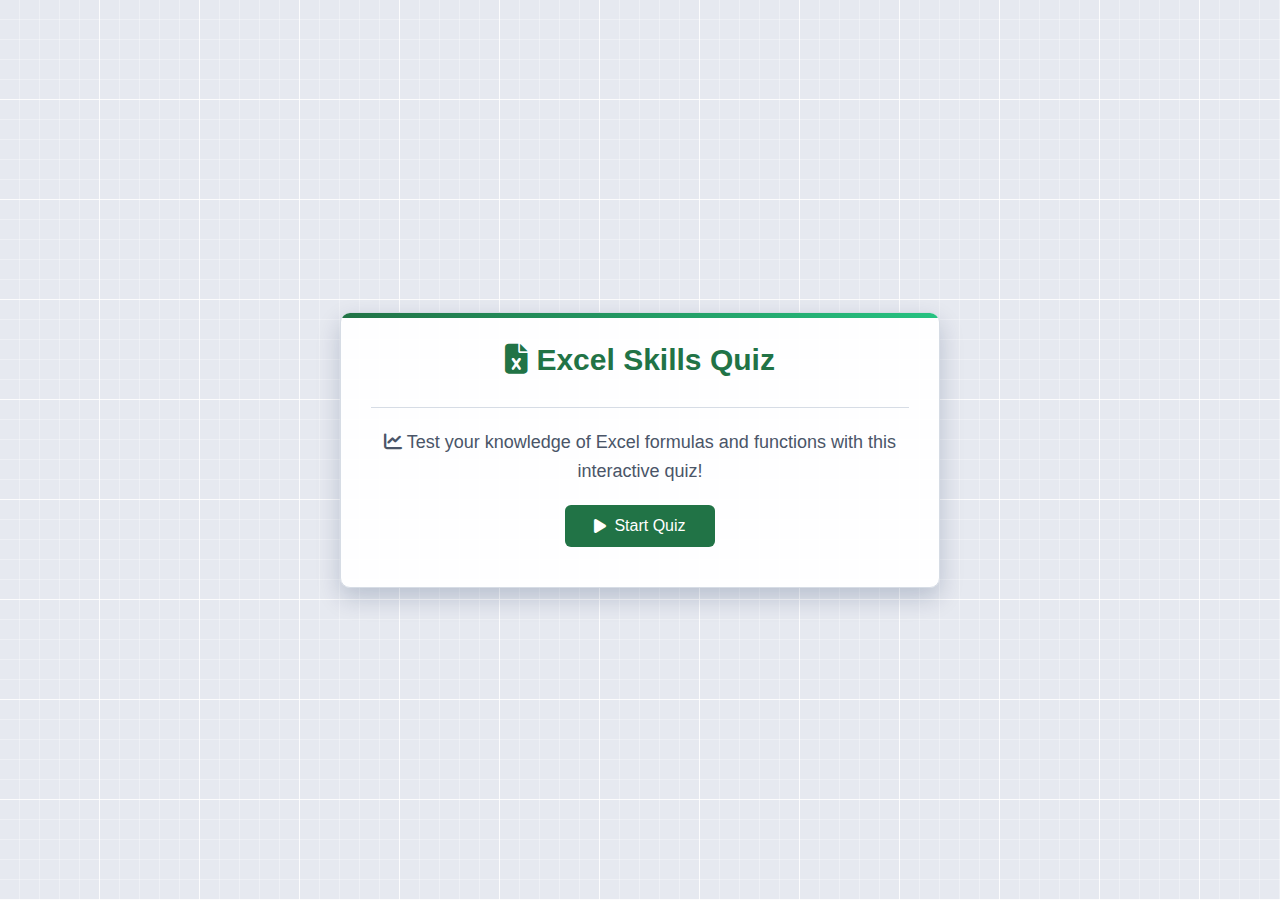
<file: index.html>
<!DOCTYPE html>
<html lang="en">
<head>
    <meta charset="UTF-8">
    <meta name="viewport" content="width=device-width, initial-scale=1.0">
    <title>Excel Skills Quiz</title>
    <link rel="stylesheet" href="https://cdnjs.cloudflare.com/ajax/libs/font-awesome/6.4.0/css/all.min.css">
    <link rel="stylesheet" href="https://cdnjs.cloudflare.com/ajax/libs/animate.css/4.1.1/animate.min.css">
   <link rel="stylesheet" href="newweb.css">
</head>
<body>

    <div id="homepage" class="app animate__animated animate__fadeIn">
        <h1><i class="fas fa-file-excel"></i> Excel Skills Quiz</h1>
        <div class="welcome-content">
            <p><i class="fas fa-chart-line"></i> Test your knowledge of Excel formulas and functions with this interactive quiz!</p>
            <button id="start-btn" class="btn animate__animated animate__pulse animate__infinite">
                <i class="fas fa-play"></i> Start Quiz
            </button>
        </div>
    </div>

    <div id="quiz-container" style="display: none;">
        <div class="app">
            <h1><i class="fas fa-file-excel"></i> Test Your Excel Skills!</h1>
            <div class="quiz">
                <h2 id="question"><i class="fas fa-question-circle"></i> Question goes here</h2>
                <div id="answer-buttons"></div>
                <button id="next-btn" class="next-btn">
                    Next <i class="fas fa-arrow-right"></i>
                </button>
            </div>
        </div>
    </div>
    <script src="newweb.js"></script>
</body>
</html>
</file>
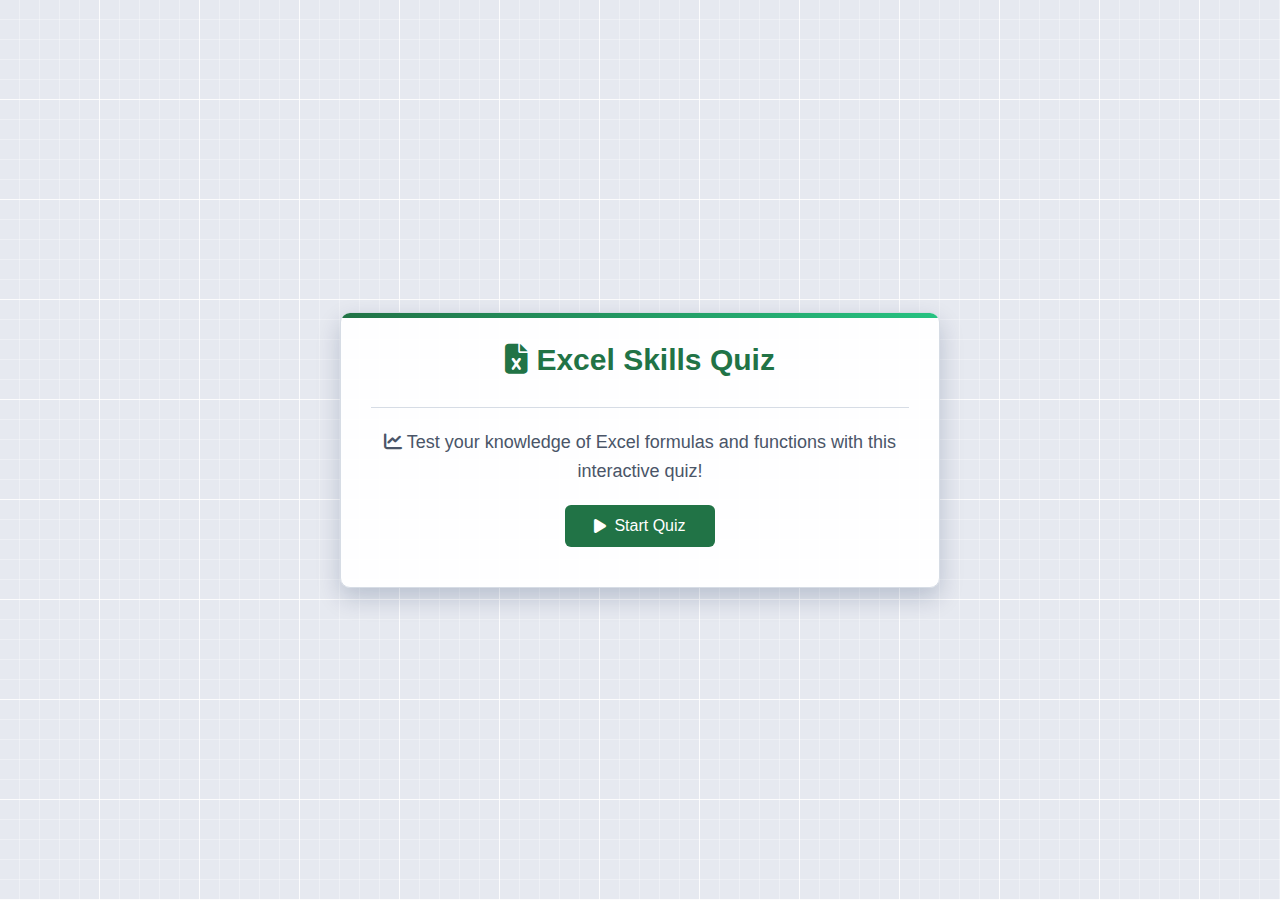
<file: newweb.html>
<!DOCTYPE html>
<html lang="en">
<head>
    <meta charset="UTF-8">
    <meta name="viewport" content="width=device-width, initial-scale=1.0">
    <title>Excel Skills Quiz</title>
    <link rel="stylesheet" href="https://cdnjs.cloudflare.com/ajax/libs/font-awesome/6.4.0/css/all.min.css">
    <link rel="stylesheet" href="https://cdnjs.cloudflare.com/ajax/libs/animate.css/4.1.1/animate.min.css">
   <link rel="stylesheet" href="newweb.css">
</head>
<body>

    <div id="homepage" class="app animate__animated animate__fadeIn">
        <h1><i class="fas fa-file-excel"></i> Excel Skills Quiz</h1>
        <div class="welcome-content">
            <p><i class="fas fa-chart-line"></i> Test your knowledge of Excel formulas and functions with this interactive quiz!</p>
            <button id="start-btn" class="btn animate__animated animate__pulse animate__infinite">
                <i class="fas fa-play"></i> Start Quiz
            </button>
        </div>
    </div>

    <div id="quiz-container" style="display: none;">
        <div class="app">
            <h1><i class="fas fa-file-excel"></i> Test Your Excel Skills!</h1>
            <div class="quiz">
                <h2 id="question"><i class="fas fa-question-circle"></i> Question goes here</h2>
                <div id="answer-buttons"></div>
                <button id="next-btn" class="next-btn">
                    Next <i class="fas fa-arrow-right"></i>
                </button>
            </div>
        </div>
    </div>
    <script src="newweb.js"></script>
</body>
</html>
</file>
<file: newweb.css>
* {
    margin: 0;
    padding: 0;
    font-family: 'Segoe UI', Tahoma, Geneva, Verdana, sans-serif;
    box-sizing: border-box;
}

body {
    background-color: #e6e9f0;
    background-image: 
        linear-gradient(rgba(255,255,255,0.8) 1px, transparent 1px),
        linear-gradient(90deg, rgba(255,255,255,0.8) 1px, transparent 1px),
        linear-gradient(rgba(255,255,255,0.3) 1px, transparent 1px),
        linear-gradient(90deg, rgba(255,255,255,0.3) 1px, transparent 1px);
    background-size: 
        100px 100px,
        100px 100px,
        20px 20px,
        20px 20px;
    background-position:
        -1px -1px,
        -1px -1px,
        -1px -1px,
        -1px -1px;
    display: flex;
    justify-content: center;
    align-items: center;
    min-height: 100vh;
}

.app {
    background: rgba(255, 255, 255, 0.95);
    width: 90%;
    max-width: 600px;
    margin: 50px auto;
    border-radius: 10px;
    padding: 30px;
    text-align: center;
    box-shadow: 0 10px 25px rgba(0, 30, 77, 0.2);
    border: 1px solid #d6dce5;
    position: relative;
    overflow: hidden;
}

.app::before {
    content: "";
    position: absolute;
    top: 0;
    left: 0;
    width: 100%;
    height: 5px;
    background: linear-gradient(90deg, #217346, #26c281);
}

.app h1 {
    font-size: 30px;
    color: #217346;
    font-weight: 600;
    border-bottom: 1px solid #d6dce5;
    padding-bottom: 30px;
    margin-bottom: 20px;
}

.welcome-content p {
    font-size: 18px;
    color: #4a5568;
    margin: 20px 0;
    line-height: 1.6;
}

.btn {
    background: #217346;
    color: #fff;
    font-weight: 500;
    width: 150px;
    border: none;
    padding: 12px;
    margin: 10px auto;
    border-radius: 6px;
    cursor: pointer;
    transition: all 0.3s;
    font-size: 16px;
    display: flex;
    align-items: center;
    justify-content: center;
    gap: 8px;
}

.btn:hover {
    background: #1a5c38;
    transform: translateY(-2px);
    box-shadow: 0 4px 8px rgba(0, 0, 0, 0.1);
}

.quiz {
    padding: 20px 0;
}

#answer-buttons {
    display: flex;
    flex-direction: column;
    gap: 12px;
    margin: 25px 0;
}

#answer-buttons .btn {
    width: 100%;
    text-align: left;
    background: #f7fafc;
    color: #2d3748;
    border: 1px solid #e2e8f0;
    padding: 12px 20px;
    transition: all 0.2s;
}

#answer-buttons .btn:hover:not([disabled]) {
    background: #edf2f7;
    color: #2d3748;
    transform: translateY(0);
    box-shadow: none;
    border-color: #cbd5e0;
}

.next-btn {
    background: #217346;
    color: #fff;
    padding: 12px 30px;
    margin: 20px auto 0;
    display: none;
    border-radius: 6px;
    font-weight: 500;
    transition: all 0.3s;
}

.next-btn:hover {
    background: #1a5c38;
    transform: translateY(-2px);
    box-shadow: 0 4px 8px rgba(0, 0, 0, 0.1);
}

.correct {
    background: #9aeabc !important;
    border-color: #48bb78 !important;
    color: #22543d !important;
    animation: pulseCorrect 0.5s ease;
}

.incorrect {
    background: #ff9393 !important;
    border-color: #f56565 !important;
    color: #742a2a !important;
    animation: shakeWrong 0.5s ease;
}

.fas {
    color: inherit;
}

@keyframes pulseCorrect {
    0% { transform: scale(1); }
    50% { transform: scale(1.03); }
    100% { transform: scale(1); }
}

@keyframes shakeWrong {
    0%, 100% { transform: translateX(0); }
    20%, 60% { transform: translateX(-3px); }
    40%, 80% { transform: translateX(3px); }
}

.question-transition {
    animation: fadeIn 0.5s;
}

.score-reveal {
    animation: bounceIn 1s;
}

@keyframes fadeIn {
    from { opacity: 0; transform: translateY(10px); }
    to { opacity: 1; transform: translateY(0); }
}

@keyframes bounceIn {
    0% { transform: scale(0.9); opacity: 0; }
    60% { transform: scale(1.05); opacity: 1; }
    100% { transform: scale(1); }
}

.excel-cell {
    position: absolute;
    background: rgba(255, 255, 255, 0.7);
    border: 1px solid #e2e8f0;
    border-radius: 4px;
    padding: 2px 5px;
    font-size: 12px;
    color: #4a5568;
    pointer-events: none;
}
</file>
